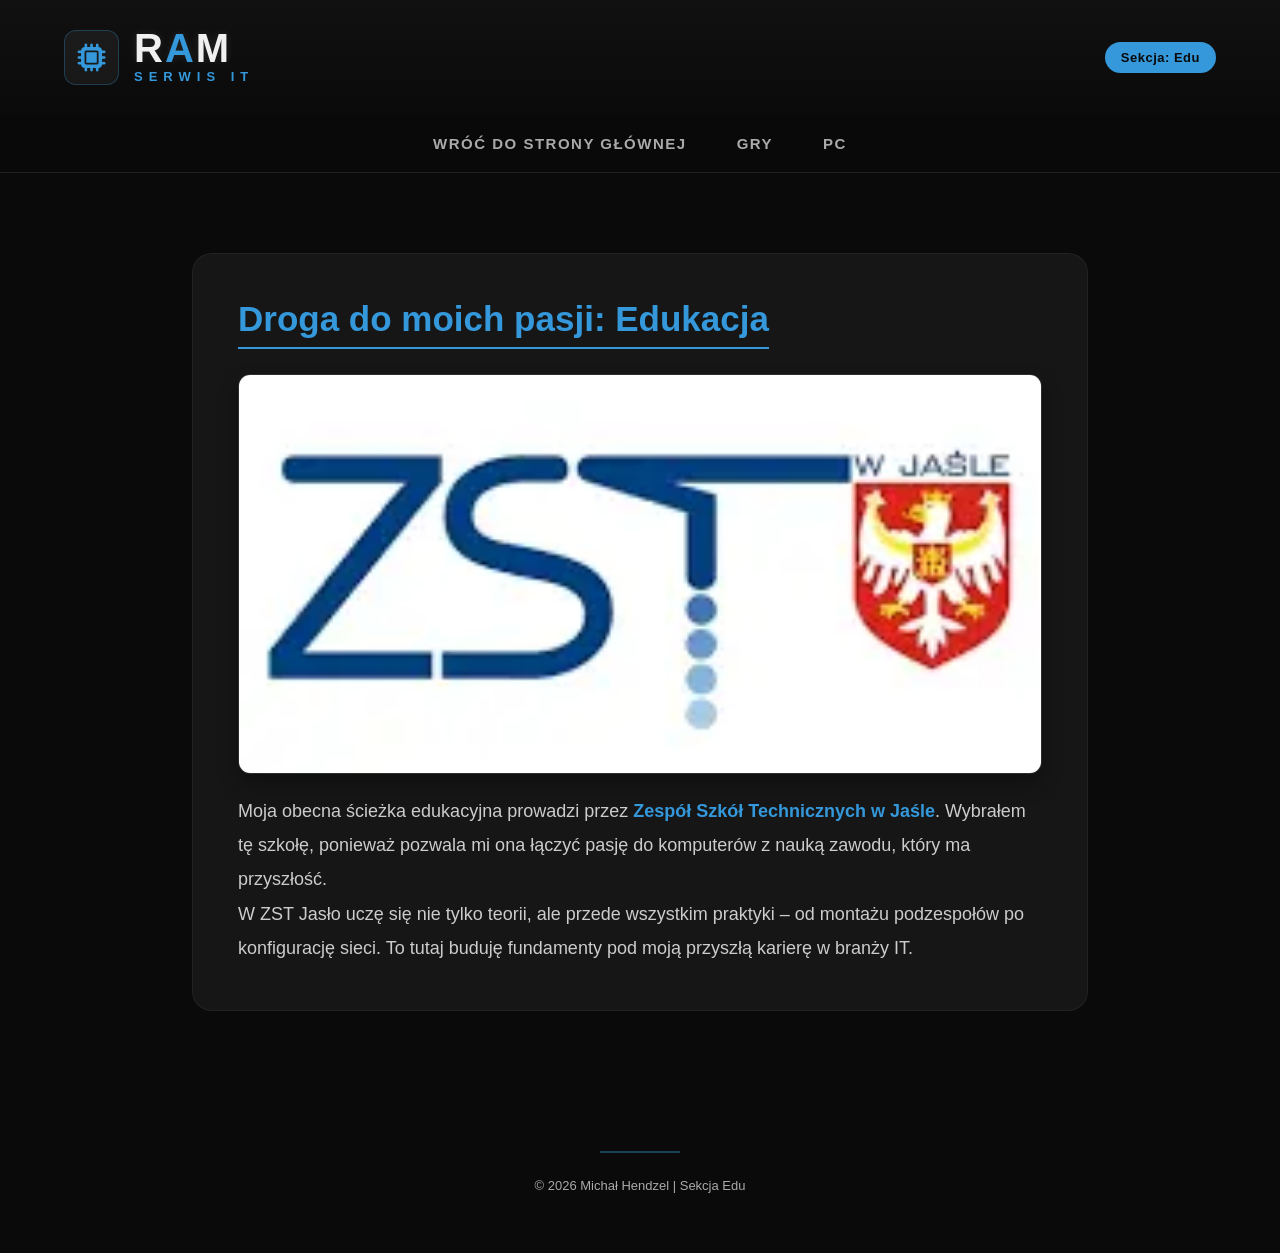
<file: edu.html>
<!DOCTYPE html>
<html lang="pl">
<head>
    <meta charset="UTF-8">
    <meta name="viewport" content="width=device-width, initial-scale=1.0">
    <link rel="stylesheet" href="styles.css">
    <title>Edukacja - Serwis RAM</title>
    <link rel="shortcut icon" href="favicon.ico" type="image/x-icon">
</head>
<body>
    <div class="wrapper">
        <header>
            <div class="titler">
                <ul>
                    <li>
                        <a href="index.html" class="logo-link">
                                <div class="modern-logo">
                                    <div class="logo-icon-box">
                                        <i class="fa-solid fa-microchip logo-icon"></i>
                                    </div>
                                    <div class="logo-text-group">
                                        <span class="logo-text">R<span>A</span>M</span>
                                        <span class="logo-sub">SERWIS IT</span>
                                    </div>
                                </div>
                        </a>
                    </li>
                    <li><span class="badge">Sekcja: Edu</span></li>
                </ul>
            </div>
        </header>
    </div>
    <nav>
        <ul>
            <li><a href="index.html">Wróć do strony głównej</a></li>
            <li><a href="gry.html">Gry</a></li>
            <li><a href="pc.html">PC</a></li>
        </ul>
    </nav>
    <main class="container-fluid" style="grid-template-columns: 1fr;">
        <article class="content-card">
            <h2>Droga do moich pasji: Edukacja</h2>
            <img src="./Edu.webp" alt="Edukacja" class="card-img" style="height: 400px;">
            <p>Moja obecna ścieżka edukacyjna prowadzi przez <strong>Zespół Szkół Technicznych w Jaśle</strong>. Wybrałem tę szkołę, ponieważ pozwala mi ona łączyć pasję do komputerów z nauką zawodu, który ma przyszłość.</p>
            <p>W ZST Jasło uczę się nie tylko teorii, ale przede wszystkim praktyki – od montażu podzespołów po konfigurację sieci. To tutaj buduję fundamenty pod moją przyszłą karierę w branży IT.</p>
        </article>
    </main>
    <footer>
        <div class="footer-line"></div>
        <p>&copy; 2026 Michał Hendzel | Sekcja Edu</p>
    </footer>
    <link rel="stylesheet" href="https://cdnjs.cloudflare.com/ajax/libs/font-awesome/6.4.0/css/all.min.css">
</body>
</html>
</file>
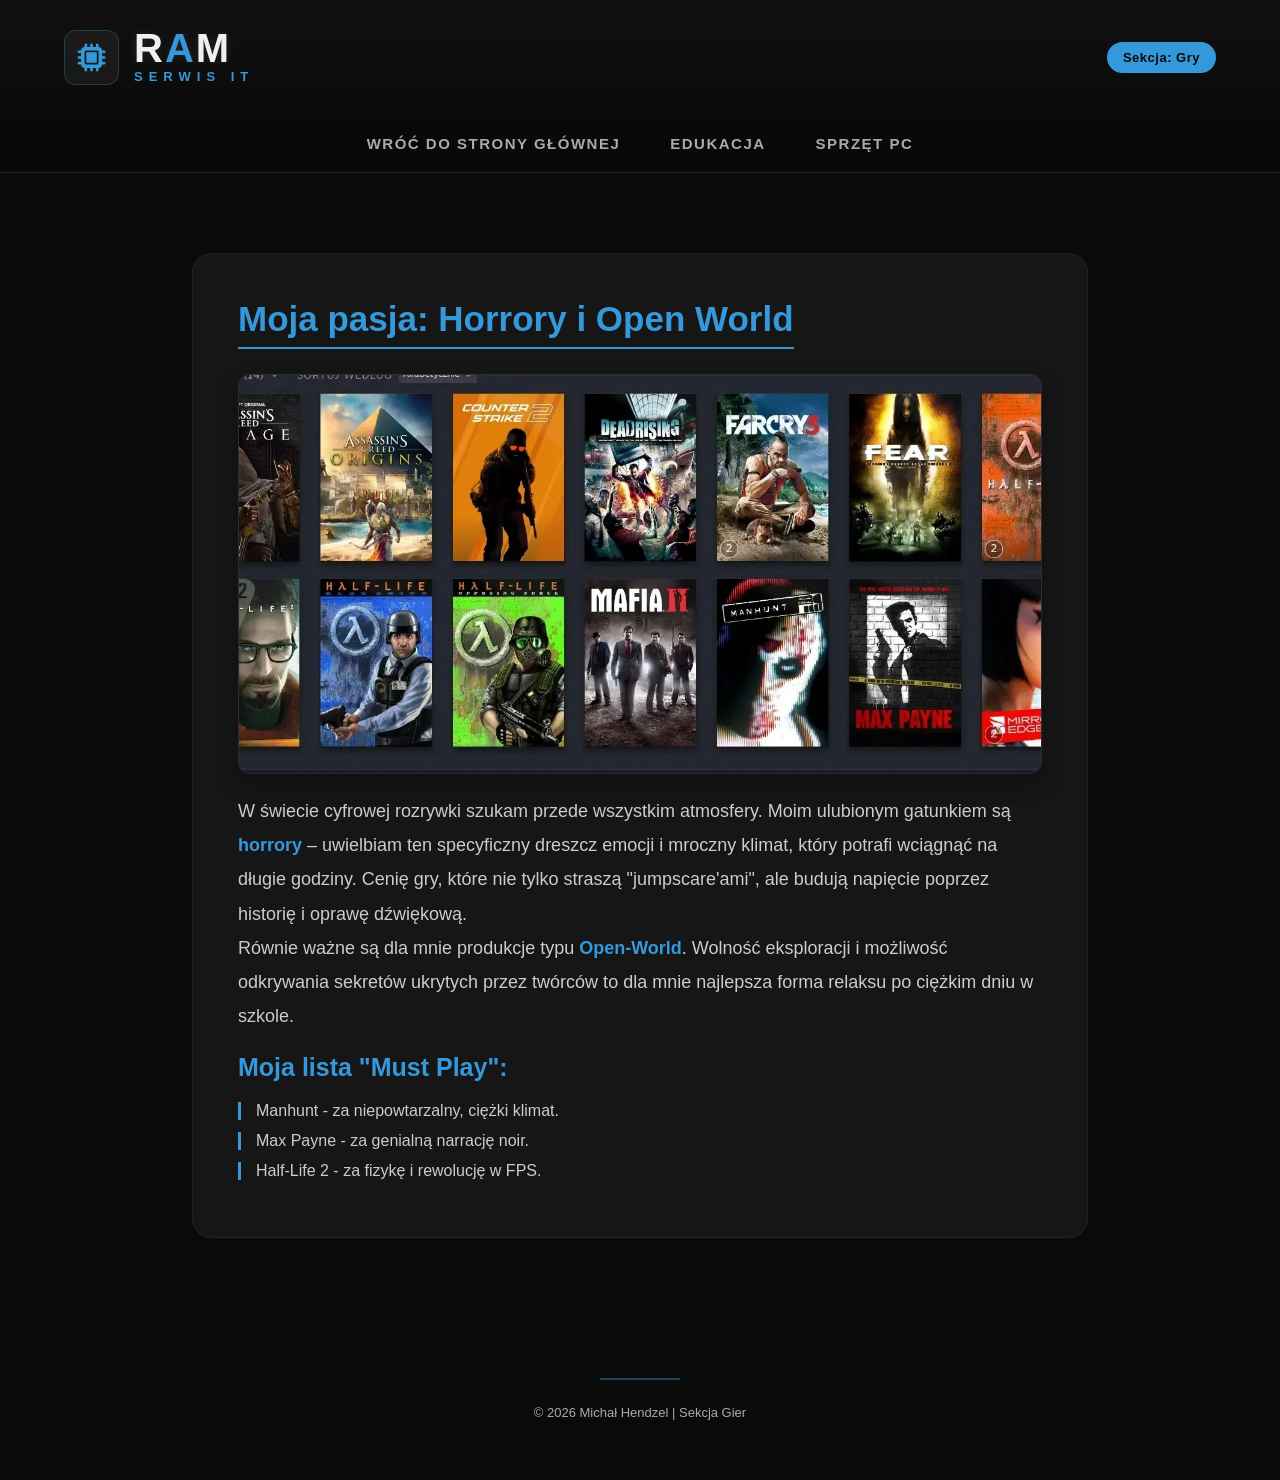
<file: gry.html>
<!DOCTYPE html>
<html lang="pl">
<head>
    <meta charset="UTF-8">
    <meta name="viewport" content="width=device-width, initial-scale=1.0">
    <link rel="stylesheet" href="styles.css">
    <title>Gry - Serwis RAM</title>
    <link rel="shortcut icon" href="favicon.ico" type="image/x-icon">
</head>
<body>
    <div class="wrapper">
        <header>
            <div class="titler">
                <ul>
                    <li>
                        <a href="index.html" class="logo-link">
                                <div class="modern-logo">
                                    <div class="logo-icon-box">
                                        <i class="fa-solid fa-microchip logo-icon"></i>
                                    </div>
                                    <div class="logo-text-group">
                                        <span class="logo-text">R<span>A</span>M</span>
                                        <span class="logo-sub">SERWIS IT</span>
                                    </div>
                                </div>
                        </a>
                    </li>
                    <li><span class="badge">Sekcja: Gry</span></li>
                </ul>
            </div>
        </header>
    </div>
    <nav>
        <ul>
            <li><a href="index.html">Wróć do strony głównej</a></li>
            <li><a href="edu.html">Edukacja</a></li>
            <li><a href="pc.html">Sprzęt PC</a></li>
        </ul>
    </nav>
    <main class="container-fluid" style="grid-template-columns: 1fr;">
        <article class="content-card">
            <h2>Moja pasja: Horrory i Open World</h2>
            <img src="./Games2.webp" alt="Gry" class="card-img" style="height: 400px;">
            <p>W świecie cyfrowej rozrywki szukam przede wszystkim atmosfery. Moim ulubionym gatunkiem są <strong>horrory</strong> – uwielbiam ten specyficzny dreszcz emocji i mroczny klimat, który potrafi wciągnąć na długie godziny. Cenię gry, które nie tylko straszą "jumpscare'ami", ale budują napięcie poprzez historię i oprawę dźwiękową.</p>
            <p>Równie ważne są dla mnie produkcje typu <strong>Open-World</strong>. Wolność eksploracji i możliwość odkrywania sekretów ukrytych przez twórców to dla mnie najlepsza forma relaksu po ciężkim dniu w szkole.</p>
            <h3 style="color: var(--accent-color); font-size: 2.5rem; margin-top: 2rem;">Moja lista "Must Play":</h3>
            <ul class="contact-list">
                <li>Manhunt - za niepowtarzalny, ciężki klimat.</li>
                <li>Max Payne - za genialną narrację noir.</li>
                <li>Half-Life 2 - za fizykę i rewolucję w FPS.</li>
            </ul>
        </article>
    </main>
    <footer>
        <div class="footer-line"></div>
        <p>&copy; 2026 Michał Hendzel | Sekcja Gier</p>
    </footer>
    <link rel="stylesheet" href="https://cdnjs.cloudflare.com/ajax/libs/font-awesome/6.4.0/css/all.min.css">
</body>
</html>
</file>
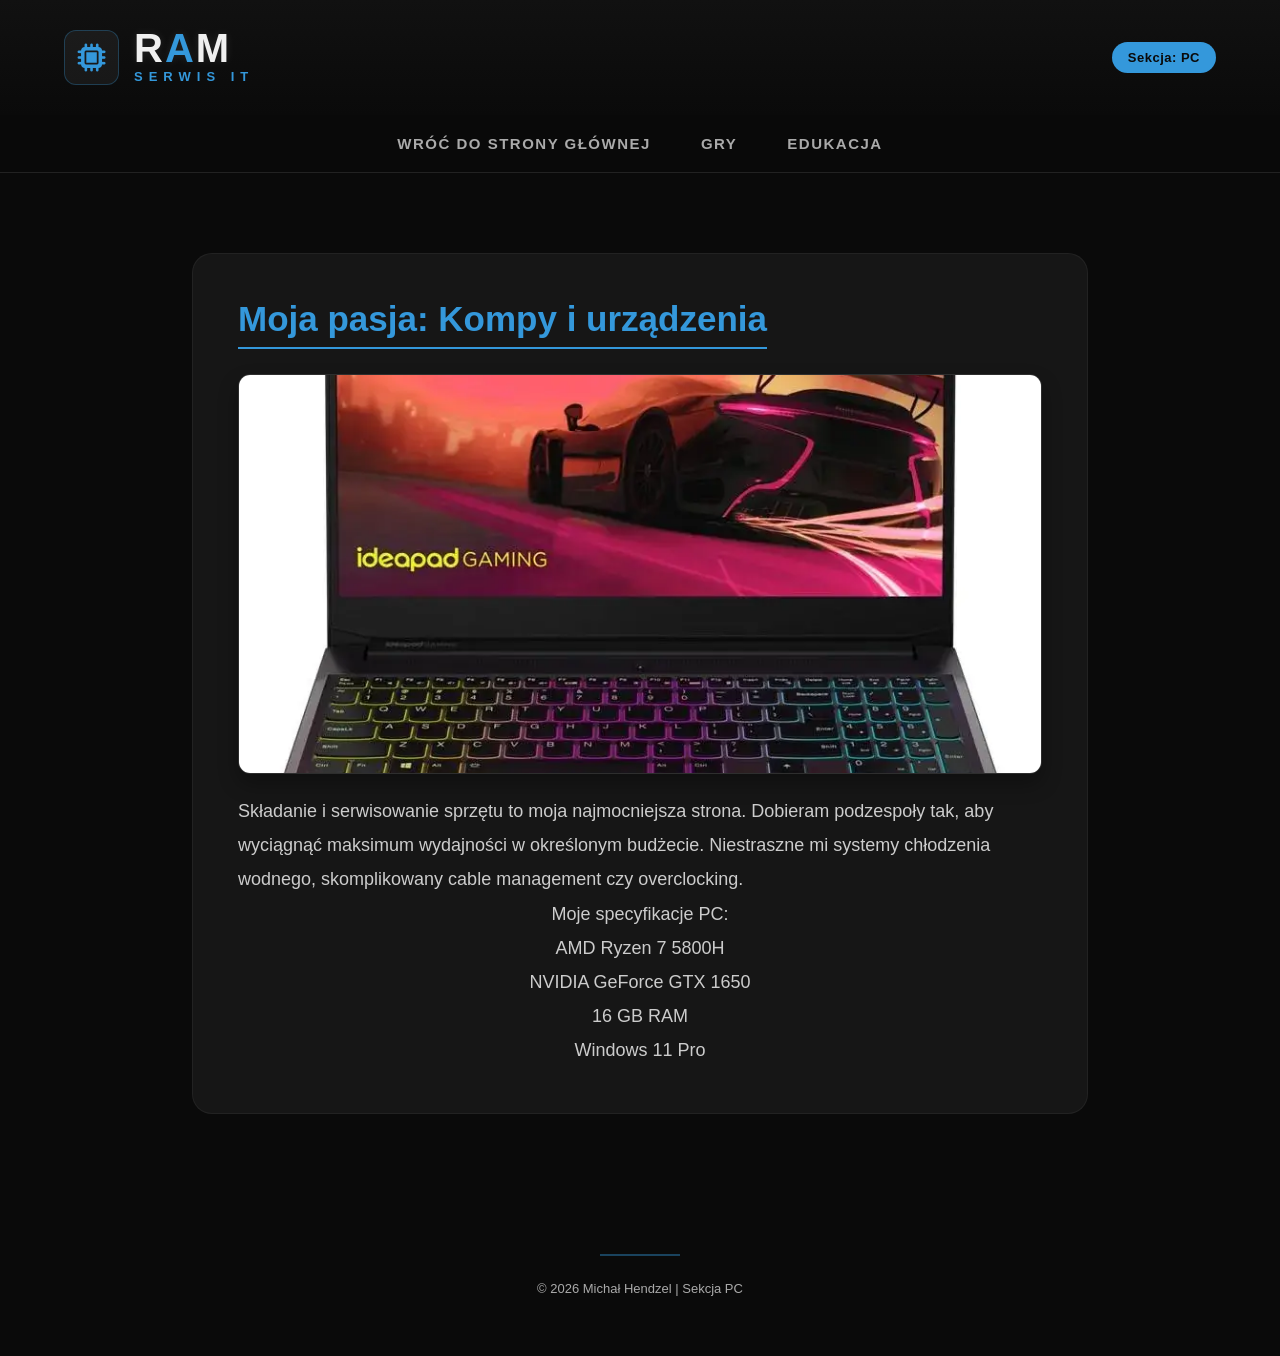
<file: pc.html>
<!DOCTYPE html>
<html lang="pl">
<head>
    <meta charset="UTF-8">
    <meta name="viewport" content="width=device-width, initial-scale=1.0">
    <link rel="stylesheet" href="styles.css">
    <title>PC - Serwis RAM</title>
    <link rel="shortcut icon" href="favicon.ico" type="image/x-icon">
</head>
<body>
    <div class="wrapper">
        <header>
            <div class="titler">
                <ul>
                    <li>
                        <a href="index.html" class="logo-link">
                                <div class="modern-logo">
                                    <div class="logo-icon-box">
                                        <i class="fa-solid fa-microchip logo-icon"></i>
                                    </div>
                                    <div class="logo-text-group">
                                        <span class="logo-text">R<span>A</span>M</span>
                                        <span class="logo-sub">SERWIS IT</span>
                                    </div>
                                </div>
                        </a>
                    </li>
                    <li><span class="badge">Sekcja: PC</span></li>
                </ul>
            </div>
        </header>
    </div>
    <nav>
        <ul>
            <li><a href="index.html">Wróć do strony głównej</a></li>
            <li><a href="gry.html">Gry</a></li>
            <li><a href="edu.html">Edukacja</a></li>
        </ul>
    </nav>
    <main class="container-fluid" style="grid-template-columns: 1fr;">
        <article class="content-card">
            <h2>Moja pasja: Kompy i urządzenia</h2>
            <img src="./PC.webp" alt="Sprzęt PC" class="card-img" style="height: 400px;">
            <p>Składanie i serwisowanie sprzętu to moja najmocniejsza strona. Dobieram podzespoły tak, aby wyciągnąć maksimum wydajności w określonym budżecie. Niestraszne mi systemy chłodzenia wodnego, skomplikowany cable management czy overclocking.</p>
            <center><p>Moje specyfikacje PC:<br>
                AMD Ryzen 7 5800H<br>
                NVIDIA GeForce GTX 1650<br>
                16 GB RAM<br>
                Windows 11 Pro</p></center>
        </article>
    </main>
    <footer>
        <div class="footer-line"></div>
        <p>&copy; 2026 Michał Hendzel | Sekcja PC</p>
    </footer>
    <link rel="stylesheet" href="https://cdnjs.cloudflare.com/ajax/libs/font-awesome/6.4.0/css/all.min.css">
</body>
</html>
</file>
<file: styles.css>
:root {
  --main-bg: #0a0a0a;
  --text-color: #f0f0f0;
  --accent-color: #3498db;
  --accent-glow: rgba(52, 152, 219, 0.5);
  --glass: rgba(255, 255, 255, 0.05);
  --glass-hover: rgba(255, 255, 255, 0.08);
}

/* scrollbar */
::-webkit-scrollbar {
  width: 10px;
}
::-webkit-scrollbar-track {
  background: #000;
}
::-webkit-scrollbar-thumb {
  background: var(--accent-color);
  border-radius: 5px;
  border: 2px solid #000;
}

* {
  box-sizing: border-box;
  margin: 0;
  padding: 0;
}

html {
  scroll-behavior: smooth;
  font-size: 10px;
}

body {
  background-color: var(--main-bg);
  color: var(--text-color);
  font-family: "Segoe UI", Arial, sans-serif;
  overflow-x: hidden;
}

/* nagłówek */
header {
  padding: 3rem 5%;
  background: linear-gradient(to bottom, #111, transparent);
}

header ul {
  display: flex;
  justify-content: space-between;
  align-items: center;
  list-style-type: none;
  animation: titler 1.2s ease-out forwards;
}

.contact-info {
  display: flex;
  flex-direction: column;
  align-items: flex-end;
  gap: 0.8rem;
}

/* link do maila */
.badge {
  background: var(--accent-color);
  color: #0a0a0a; 
  padding: 0.8rem 1.6rem;
  border-radius: 2rem;
  font-size: 1.3rem;
  font-weight: 800;
  letter-spacing: 0.5px;
}

.mail-link {
  display: flex;
  align-items: center;
  gap: 10px;
  text-decoration: none;
}

/* tło kółka */
.emailbox {
  width: 32px;
  height: 32px;
  border-radius: 50%;
  background: var(--glass);
  position: relative;
  display: flex;
  justify-content: center;
  align-items: center;
  border: 1px solid rgba(255, 255, 255, 0.1);
  transition: 0.3s;
}

/* prostokąt koperty */
.emailbox::before {
  content: "";
  width: 16px;
  height: 10px;
  border: 2px solid var(--accent-color);
  border-radius: 2px;
  position: absolute;
}

/* trójkąt klapki */
.emailbox::after {
  content: "";
  position: absolute;
  width: 10px;
  height: 10px;
  border-left: 2px solid var(--accent-color);
  border-bottom: 2px solid var(--accent-color);
  transform: rotate(-45deg);
  top: 4px;
}

/* hover */
.mail-link:hover .emailbox {
  background: var(--glass-hover);
  box-shadow: 0 0 10px var(--accent-glow);
}

.user-link {
  color: var(--text-color) !important;
  text-decoration: none !important;
  font-size: 1.6rem;
  font-weight: 600;
  transition: all 0.3s ease;
  border-bottom: 1px solid transparent;
  padding-bottom: 2px;
}

.user-link:hover {
  color: var(--accent-color) !important;
  text-shadow: 0 0 10px var(--accent-glow);
  border-bottom: 1px solid var(--accent-color);
}

/* logo */

.logo-link {
  text-decoration: none !important;
  display: block;
}

.modern-logo {
 	display: flex;
  align-items: center;
  gap: 15px;
  transition: 0.3s cubic-bezier(0.175, 0.885, 0.32, 1.275);
}

.modern-logo:hover {
  transform: scale(1.05) rotate(-1deg);
  filter: drop-shadow(0 0 15px var(--accent-glow));
}

.logo-icon-box {
  width: 55px;
  height: 55px;
  background: var(--glass);
  border-radius: 12px;
  display: flex;
  justify-content: center;
  align-items: center;
  border: 1px solid rgba(52, 152, 219, 0.3);
  transition: 0.4s;
}

.logo-icon {
  font-size: 2.8rem;
  color: var(--accent-color);
  transition: 0.4s;
}

.logo-text-group {
  display: flex;
  flex-direction: column;
  justify-content: center;
}

.logo-text {
  font-size: 4rem;
  font-weight: 900;
  color: var(--text-color);
  letter-spacing: 2px;
  text-transform: uppercase;
  line-height: 0.85;
  text-shadow: 0 0 10px rgba(255, 255, 255, 0.1);
}

.logo-text span {
color: var(--accent-color);
}

.logo-sub {
  font-size: 1.3rem;
  font-weight: 700;
  color: var(--accent-color);
  letter-spacing: 6px;
  text-transform: uppercase;
  margin-top: 4px;
}

.logo-link:hover .logo-icon-box {
  background: var(--accent-color);
  border-color: var(--text-color);
  box-shadow: 0 0 20px var(--accent-color);
}

.logo-link:hover .logo-icon {
  color: #000;
  transform: rotate(15deg);
}

@keyframes titler {
  0% {
    opacity: 0;
    transform: translateY(20px);
  }
  100% {
    opacity: 1;
    transform: translateY(0);
  }
}

/* nawigacja */
nav {
  position: sticky;
  top: 0;
  width: 100%;
  background-color: rgba(10, 10, 10, 0.85);
  backdrop-filter: blur(12px);
  z-index: 1000;
  padding: 2rem 0;
  border-bottom: 1px solid rgba(255, 255, 255, 0.1);
}

nav ul {
  display: flex;
  justify-content: center;
  list-style: none;
  gap: 5rem;
}

nav ul li a {
  color: #aaa;
  text-decoration: none;
  font-size: 1.5rem;
  font-weight: 700;
  text-transform: uppercase;
  transition: 0.3s;
  letter-spacing: 1.5px;
}

nav ul li a:hover {
  color: var(--accent-color);
  text-shadow: 0 0 12px var(--accent-glow);
}

/* slider */
.slider {
  width: 100%;
  height: 60vh;
  overflow: hidden;
  position: relative;
}

.slider-track {
  width: 500%;
  height: 100%;
  display: flex;
  animation: sliding 25s infinite ease-in-out;
}

.slide {
  width: 20%;
  height: 100%;
  position: relative;
}

.slide img {
  width: 100%;
  height: 100%;
  object-fit: cover;
  filter: brightness(0.35);
}

.slide-content {
  position: absolute;
  bottom: 15%;
  left: 10%;
  background: rgba(0, 0, 0, 0.65);
  backdrop-filter: blur(10px);
  padding: 3.5rem;
  border-radius: 12px;
  max-width: 600px;
  border-left: 6px solid var(--accent-color);
  box-shadow: 20px 20px 50px rgba(0, 0, 0, 0.6);
}

.slide-content h2 {
  font-size: 3rem;
  margin-bottom: 1.5rem;
  color: var(--accent-color);
}

.slide-content p {
  font-size: 1.6rem;
  line-height: 1.7;
  color: #eee;
}

@keyframes sliding {
  0%, 15% { transform: translateX(0); }
  20%, 35% { transform: translateX(-20%); }
  40%, 55% { transform: translateX(-40%); }
  60%, 75% { transform: translateX(-60%); }
  80%, 95% { transform: translateX(-80%); }
  100% { transform: translateX(0); }
}

/* treść */
.container-fluid {
  padding: 8rem 15%;
  display: grid;
  grid-template-columns: repeat(auto-fit, minmax(400px, 1fr));
  gap: 4rem;
}

.content-card {
  background: var(--glass);
  padding: 4.5rem;
  border-radius: 20px;
  border: 1px solid rgba(255, 255, 255, 0.05);
  transition: 0.4s cubic-bezier(0.4, 0, 0.2, 1);
  display: flex;
  flex-direction: column;
}

.content-card:hover {
  background: var(--glass-hover);
  transform: translateY(-8px);
  border-color: var(--accent-color);
  box-shadow: 0 20px 40px rgba(0, 0, 0, 0.4);
}

.content-card h2 {
  font-size: 3.5rem;
  margin-bottom: 2.5rem;
  color: var(--accent-color);
  display: inline-block;
  border-bottom: 2px solid var(--accent-color);
  padding-bottom: 8px;
  align-self: flex-start;
}

.container-fluid p {
  font-size: 1.8rem;
  line-height: 1.9;
  color: #ccc;
}

strong {
  color: var(--accent-color);
}

footer {
  text-align: center;
  padding: 6rem;
  color: #aaa;
  font-size: 1.3rem;
}

.footer-line {
  width: 80px;
  height: 2px;
  background: var(--accent-color);
  margin: 0 auto 2.5rem;
  opacity: 0.4;
}

/* zdjęcia */
.card-img {
  width: 100%;
  height: 250px;
  object-fit: cover;
  border-radius: 12px;
  margin-bottom: 2rem;
  border: 1px solid rgba(255, 255, 255, 0.1);
  box-shadow: 0 10px 20px rgba(0, 0, 0, 0.3);
}

/* kontakt */
.contact-list {
  list-style: none;
  margin-top: 2rem;
}

.contact-list li {
  font-size: 1.6rem;
  color: #ccc;
  margin-bottom: 1.2rem;
  padding-left: 1.5rem;
  border-left: 3px solid var(--accent-color);
}

/* przyciski footer */
.footer-buttons {
  display: flex;
  justify-content: center;
  gap: 2rem;
  margin-bottom: 3rem;
  flex-wrap: wrap;
}

.footer-btn {
  background: transparent;
  color: var(--text-color);
  text-decoration: none;
  padding: 1rem 2.5rem;
  border: 2px solid var(--accent-color);
  border-radius: 30px;
  font-size: 1.4rem;
  font-weight: 600;
  transition: 0.3s cubic-bezier(0.175, 0.885, 0.32, 1.275);
  text-transform: uppercase;
  letter-spacing: 1px;
}

.footer-btn:hover {
  background: var(--accent-color);
  color: #fff;
  box-shadow: 0 0 15px var(--accent-glow);
  transform: translateY(-3px);
}

/* na smartfony */
.hoverimage img {
  max-width: 100%;
  height: auto;
}

/* socjale */
.social-media {
  display: flex;
  justify-content: center;
  gap: 2rem;
  margin-bottom: 2.5rem;
}

.social-icon {
  display: flex;
  justify-content: center;
  align-items: center;
  width: 50px;
  height: 50px;
  background: var(--glass);
  color: var(--text-color);
  text-decoration: none;
  border-radius: 50%;
  font-size: 2.2rem;
  border: 1px solid rgba(255, 255, 255, 0.1);
  transition: 0.4s cubic-bezier(0.175, 0.885, 0.32, 1.275);
}

.social-icon.steam:hover {
  background: #171a21;
  color: #fff;
  box-shadow: 0 0 20px #171a21;
  border-color: #171a21;
  transform: translateY(-5px);
}
.social-icon.facebook:hover {
  background: #1877f2;
  color: #fff;
  box-shadow: 0 0 20px #1877f2;
  border-color: #1877f2;
  transform: translateY(-5px);
}
.social-icon.youtube:hover {
  background: #ff0000;
  color: #fff;
  box-shadow: 0 0 20px #ff0000;
  border-color: #ff0000;
  transform: translateY(-5px);
}

/* Slider z grami */
.games-track {
  display: flex;
  width: calc(380px * 10); 
  animation: scrollGames 25s linear infinite;
}

.games-slider-container {
  padding: 6rem 0;
  margin-top: 4rem;
  background: var(--glass);
  border-top: 1px solid rgba(255, 255, 255, 0.05);
  border-bottom: 1px solid rgba(255, 255, 255, 0.05);
}

.games-title {
  text-align: center;
  font-size: 3.5rem;
  color: var(--accent-color);
  margin-bottom: 4rem;
  text-transform: uppercase;
  letter-spacing: 2px;
  text-shadow: 0 0 10px var(--accent-glow);
}

.games-slider {
  overflow: hidden;
  position: relative;
  width: 100%;
  padding: 1rem 0;
}

.games-slider:hover .games-track {
  animation-play-state: paused;
}

.game-item {
  width: 340px;
  margin: 0 20px;
  flex-shrink: 0;
}

.game-item img {
  width: 100%;
  height: 190px;
  object-fit: cover;
  border-radius: 12px;
  box-shadow: 0 10px 20px rgba(0, 0, 0, 0.4);
  border: 2px solid transparent;
  transition: 0.3s cubic-bezier(0.175, 0.885, 0.32, 1.275);
}

.game-item:hover img {
  transform: scale(1.08) translateY(-10px);
  border-color: var(--accent-color);
  box-shadow: 0 15px 30px var(--accent-glow);
}

@keyframes scrollGames {
  0% { transform: translateX(0); }
  100% { transform: translateX(calc(-380px * 5)); }
}

/* mediaquerry */
@media (max-width: 768px) {
  header ul {
    flex-direction: column;
    gap: 2.5rem;
    text-align: center;
  }
  
  .contact-info { align-items: center; }

  nav ul {
    gap: 1.5rem;
    flex-wrap: wrap; 
    padding: 0 1.5rem;
  }
  
  nav ul li a { font-size: 1.3rem; }

  .slide-content {
    width: 90%;
    left: 5%;
    bottom: 5%;
    padding: 2rem;
  }
  
  .slide-content h2 { font-size: 2.2rem; }
  .slide-content p { font-size: 1.4rem; }

  .container-fluid {
    padding: 4rem 5%;
    grid-template-columns: 1fr;
  }
  
  .content-card { padding: 2.5rem; }
  .content-card h2 { font-size: 2.8rem; }
  .container-fluid p { font-size: 1.6rem; }

  .footer-buttons {
    flex-direction: column;
    align-items: center;
    gap: 1.5rem;
  }
  
  .footer-btn { width: 80%; text-align: center; }
  .games-title { font-size: 2.5rem; }
}
</file>
